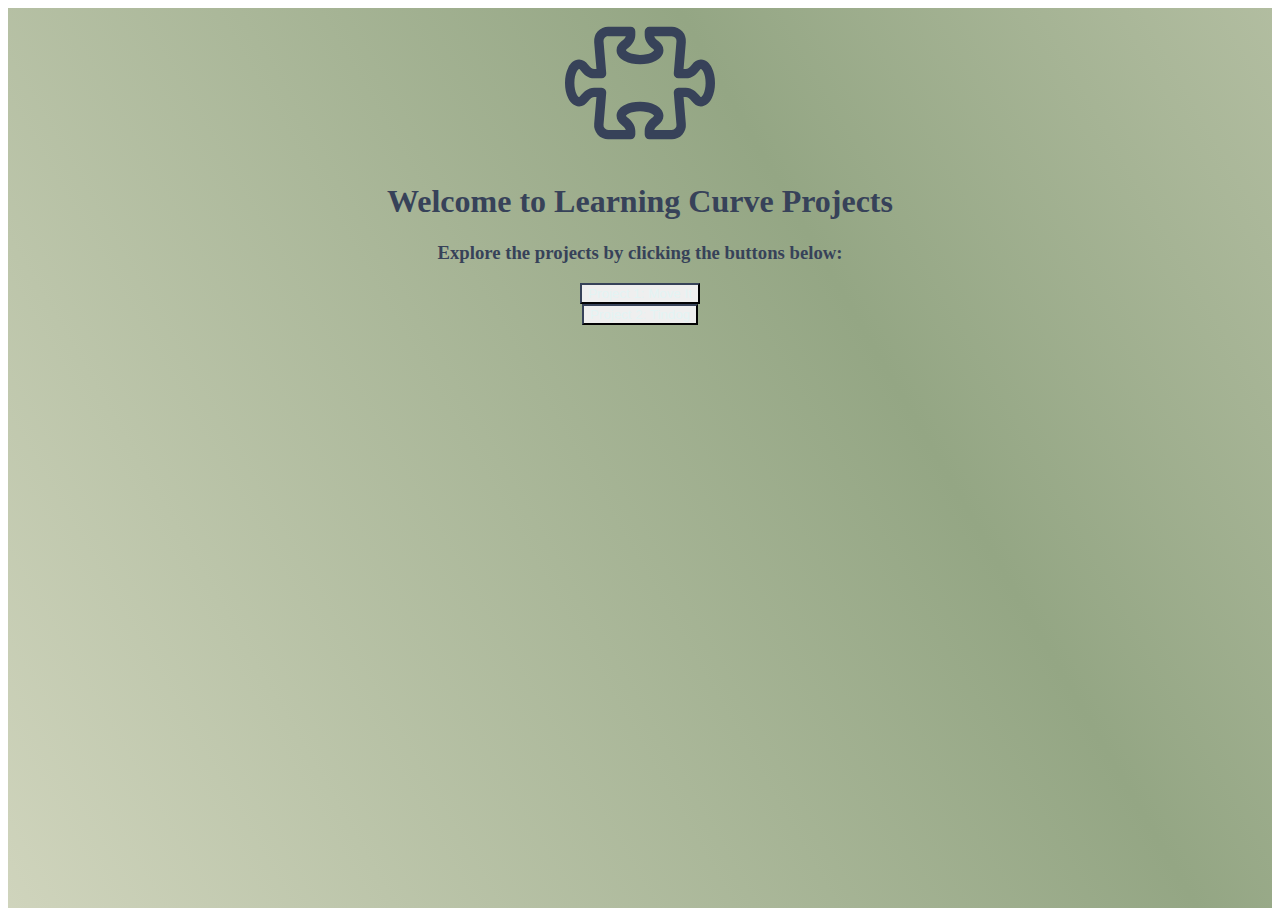
<file: index.html>
<!DOCTYPE html>
<html lang="en">
<head>
    
    <meta charset="UTF-8">
    <meta name="viewport" content="width=device-width, initial-scale=1.0">
    <title>Learning Curve Projects</title>
    <link href="https://cdn.jsdelivr.net/npm/bootstrap@5.3.1/dist/css/bootstrap.min.css" rel="stylesheet" integrity="sha384-4bw+/aepP/YC94hEpVNVgiZdgIC5+VKNBQNGCHeKRQN+PtmoHDEXuppvnDJzQIu9" crossorigin="anonymous">
    <link rel="stylesheet" href="style.css">
    <link rel="preconnect" href="https://fonts.googleapis.com">
<link rel="preconnect" href="https://fonts.gstatic.com" crossorigin>
<link href="https://fonts.googleapis.com/css2?family=Poppins:wght@200;300&display=swap" rel="stylesheet">
</head>

<body>
    <section id="header" class="gradient-background">
    <div class="container pt-5 cc1">    
        <svg xmlns="http://www.w3.org/2000/svg"  height="150" fill="#374259" class="bi bi-puzzle" viewBox="0 0 16 16">
            <path d="M3.112 3.645A1.5 1.5 0 0 1 4.605 2H7a.5.5 0 0 1 .5.5v.382c0 .696-.497 1.182-.872 1.469a.459.459 0 0 0-.115.118.113.113 0 0 0-.012.025L6.5 4.5v.003l.003.01c.004.01.014.028.036.053a.86.86 0 0 0 .27.194C7.09 4.9 7.51 5 8 5c.492 0 .912-.1 1.19-.24a.86.86 0 0 0 .271-.194.213.213 0 0 0 .039-.063v-.009a.112.112 0 0 0-.012-.025.459.459 0 0 0-.115-.118c-.375-.287-.872-.773-.872-1.469V2.5A.5.5 0 0 1 9 2h2.395a1.5 1.5 0 0 1 1.493 1.645L12.645 6.5h.237c.195 0 .42-.147.675-.48.21-.274.528-.52.943-.52.568 0 .947.447 1.154.862C15.877 6.807 16 7.387 16 8s-.123 1.193-.346 1.638c-.207.415-.586.862-1.154.862-.415 0-.733-.246-.943-.52-.255-.333-.48-.48-.675-.48h-.237l.243 2.855A1.5 1.5 0 0 1 11.395 14H9a.5.5 0 0 1-.5-.5v-.382c0-.696.497-1.182.872-1.469a.459.459 0 0 0 .115-.118.113.113 0 0 0 .012-.025L9.5 11.5v-.003a.214.214 0 0 0-.039-.064.859.859 0 0 0-.27-.193C8.91 11.1 8.49 11 8 11c-.491 0-.912.1-1.19.24a.859.859 0 0 0-.271.194.214.214 0 0 0-.039.063v.003l.001.006a.113.113 0 0 0 .012.025c.016.027.05.068.115.118.375.287.872.773.872 1.469v.382a.5.5 0 0 1-.5.5H4.605a1.5 1.5 0 0 1-1.493-1.645L3.356 9.5h-.238c-.195 0-.42.147-.675.48-.21.274-.528.52-.943.52-.568 0-.947-.447-1.154-.862C.123 9.193 0 8.613 0 8s.123-1.193.346-1.638C.553 5.947.932 5.5 1.5 5.5c.415 0 .733.246.943.52.255.333.48.48.675.48h.238l-.244-2.855zM4.605 3a.5.5 0 0 0-.498.55l.001.007.29 3.4A.5.5 0 0 1 3.9 7.5h-.782c-.696 0-1.182-.497-1.469-.872a.459.459 0 0 0-.118-.115.112.112 0 0 0-.025-.012L1.5 6.5h-.003a.213.213 0 0 0-.064.039.86.86 0 0 0-.193.27C1.1 7.09 1 7.51 1 8c0 .491.1.912.24 1.19.07.14.14.225.194.271a.213.213 0 0 0 .063.039H1.5l.006-.001a.112.112 0 0 0 .025-.012.459.459 0 0 0 .118-.115c.287-.375.773-.872 1.469-.872H3.9a.5.5 0 0 1 .498.542l-.29 3.408a.5.5 0 0 0 .497.55h1.878c-.048-.166-.195-.352-.463-.557-.274-.21-.52-.528-.52-.943 0-.568.447-.947.862-1.154C6.807 10.123 7.387 10 8 10s1.193.123 1.638.346c.415.207.862.586.862 1.154 0 .415-.246.733-.52.943-.268.205-.415.39-.463.557h1.878a.5.5 0 0 0 .498-.55l-.001-.007-.29-3.4A.5.5 0 0 1 12.1 8.5h.782c.696 0 1.182.497 1.469.872.05.065.091.099.118.115.013.008.021.01.025.012a.02.02 0 0 0 .006.001h.003a.214.214 0 0 0 .064-.039.86.86 0 0 0 .193-.27c.14-.28.24-.7.24-1.191 0-.492-.1-.912-.24-1.19a.86.86 0 0 0-.194-.271.215.215 0 0 0-.063-.039H14.5l-.006.001a.113.113 0 0 0-.025.012.459.459 0 0 0-.118.115c-.287.375-.773.872-1.469.872H12.1a.5.5 0 0 1-.498-.543l.29-3.407a.5.5 0 0 0-.497-.55H9.517c.048.166.195.352.463.557.274.21.52.528.52.943 0 .568-.447.947-.862 1.154C9.193 5.877 8.613 6 8 6s-1.193-.123-1.638-.346C5.947 5.447 5.5 5.068 5.5 4.5c0-.415.246-.733.52-.943.268-.205.415-.39.463-.557H4.605z"/>
          </svg>
            <h1 class="col-lg-12 h1c my-4"> Welcome to Learning Curve Projects </h1>
            <h3 class = "col-lg-12 h1c my-4"> Explore the projects by clicking the buttons below:</h3>
            <a href="https://sunnyrupabhinda.github.io/learningcurveprojects/moveit/">
                <button type="button" class="btn btn-outline-secondary btn-lg mb-2 btn-custom">Project 1: Move It</button> <br/>
            </a>
            <a href="https://sunnyrupabhinda.github.io/learningcurveprojects/tindog">
                <button type="button" class="btn btn-outline-secondary btn-lg mb-2 btn-custom">Project 2: Tindog</button>
            </a>
        </div>
    </section>
        
</body>
</html>
</file>
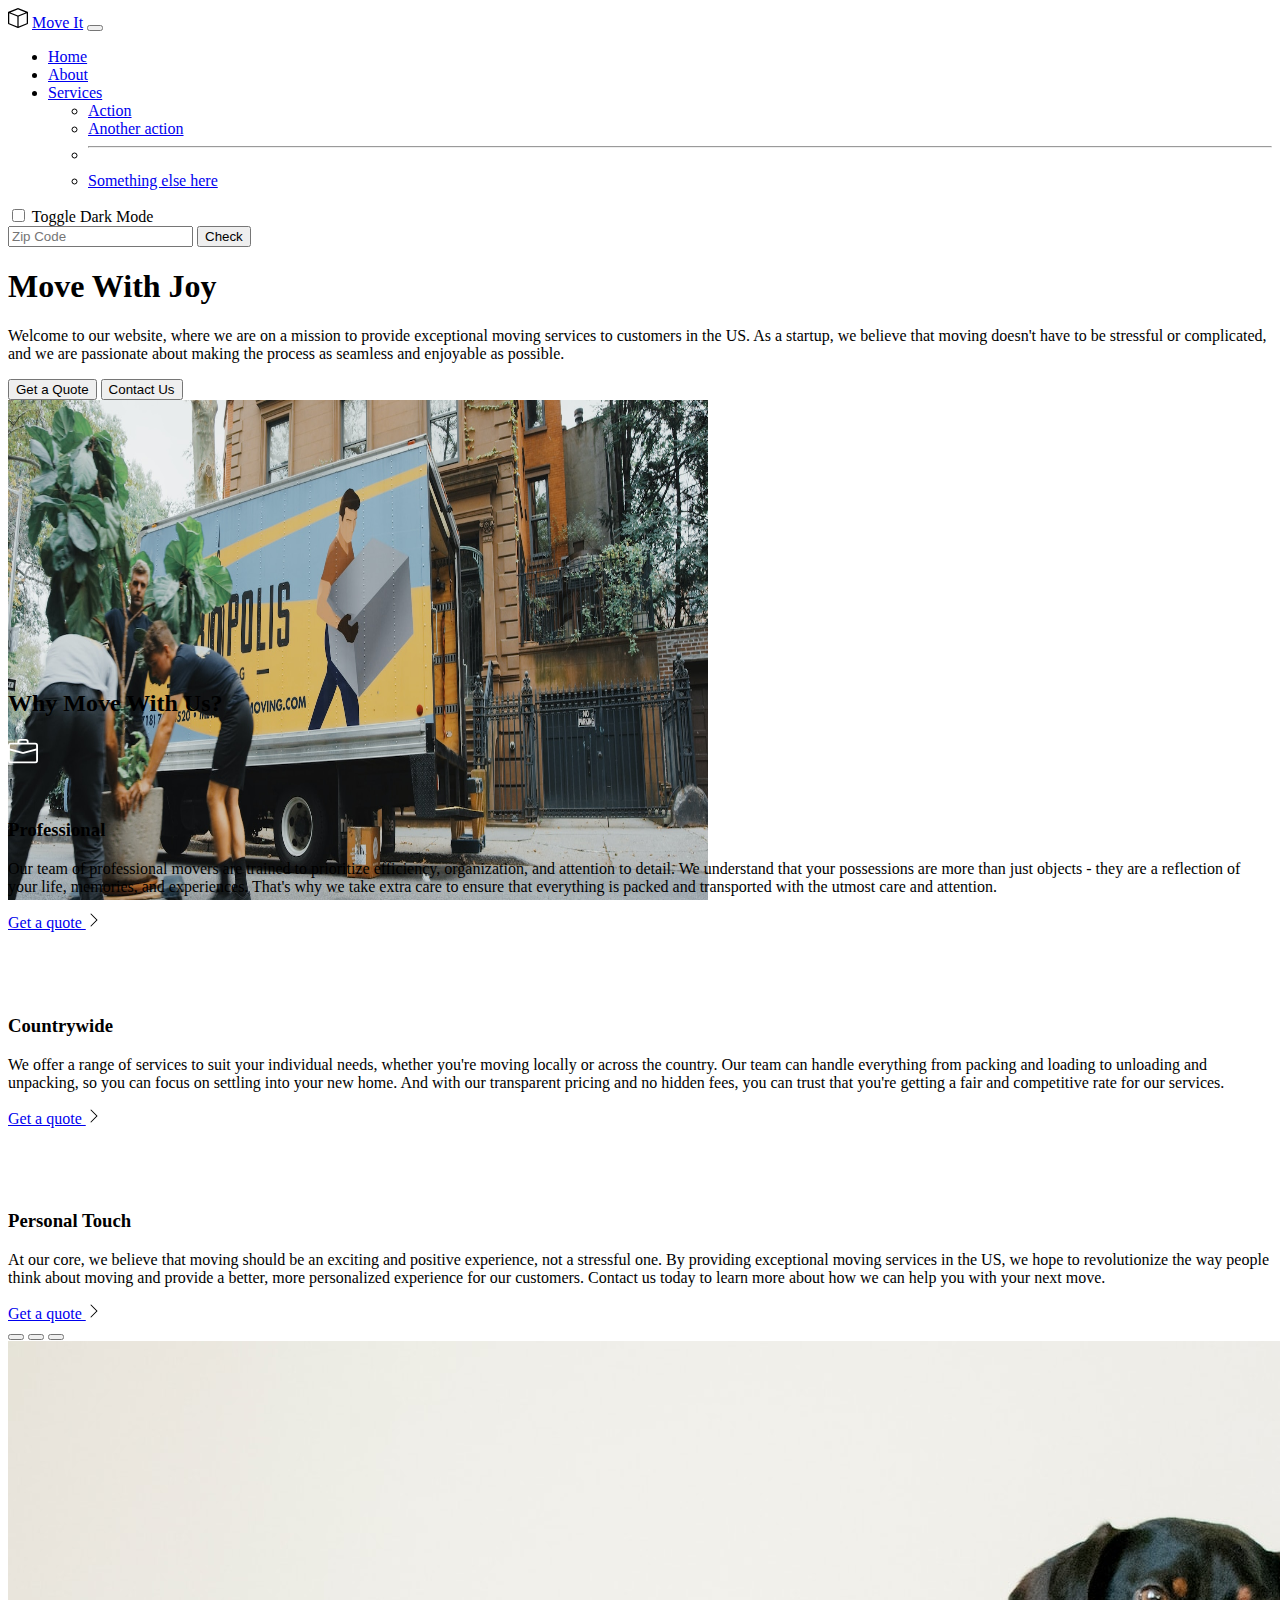
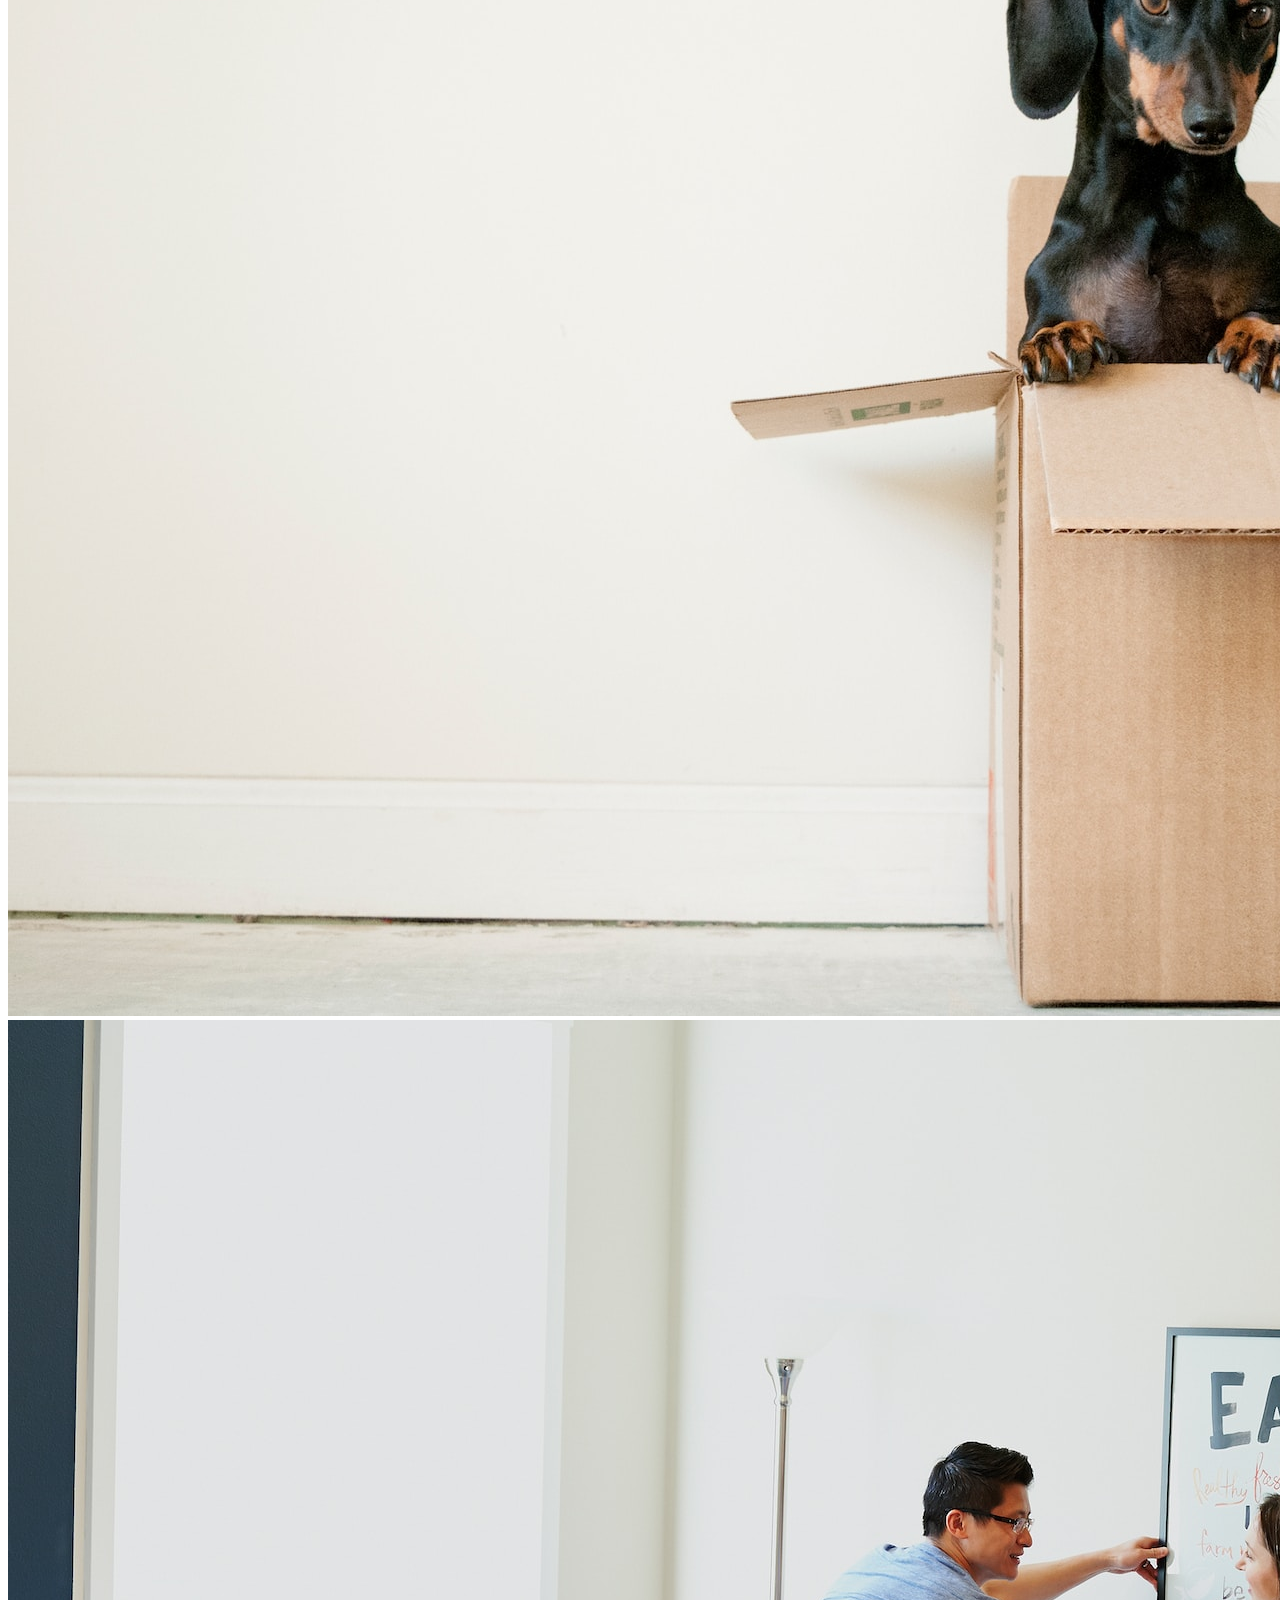
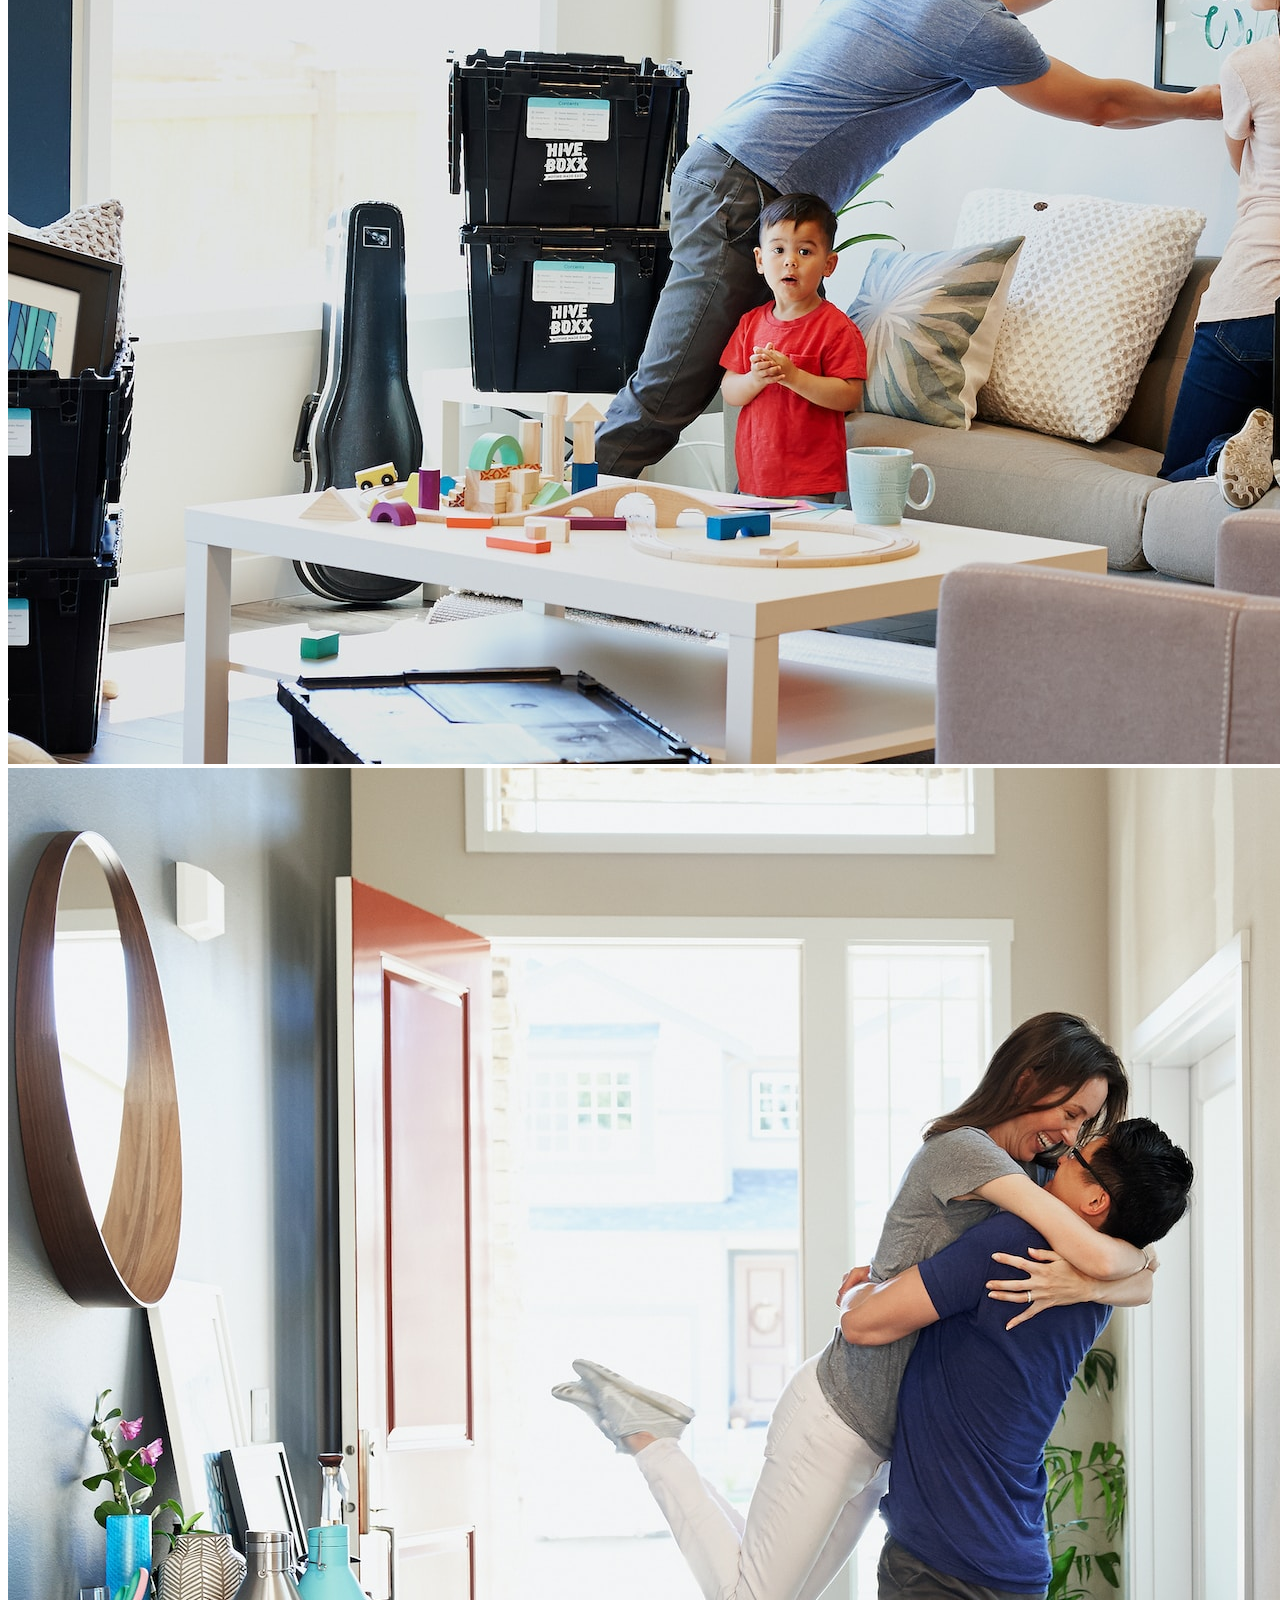
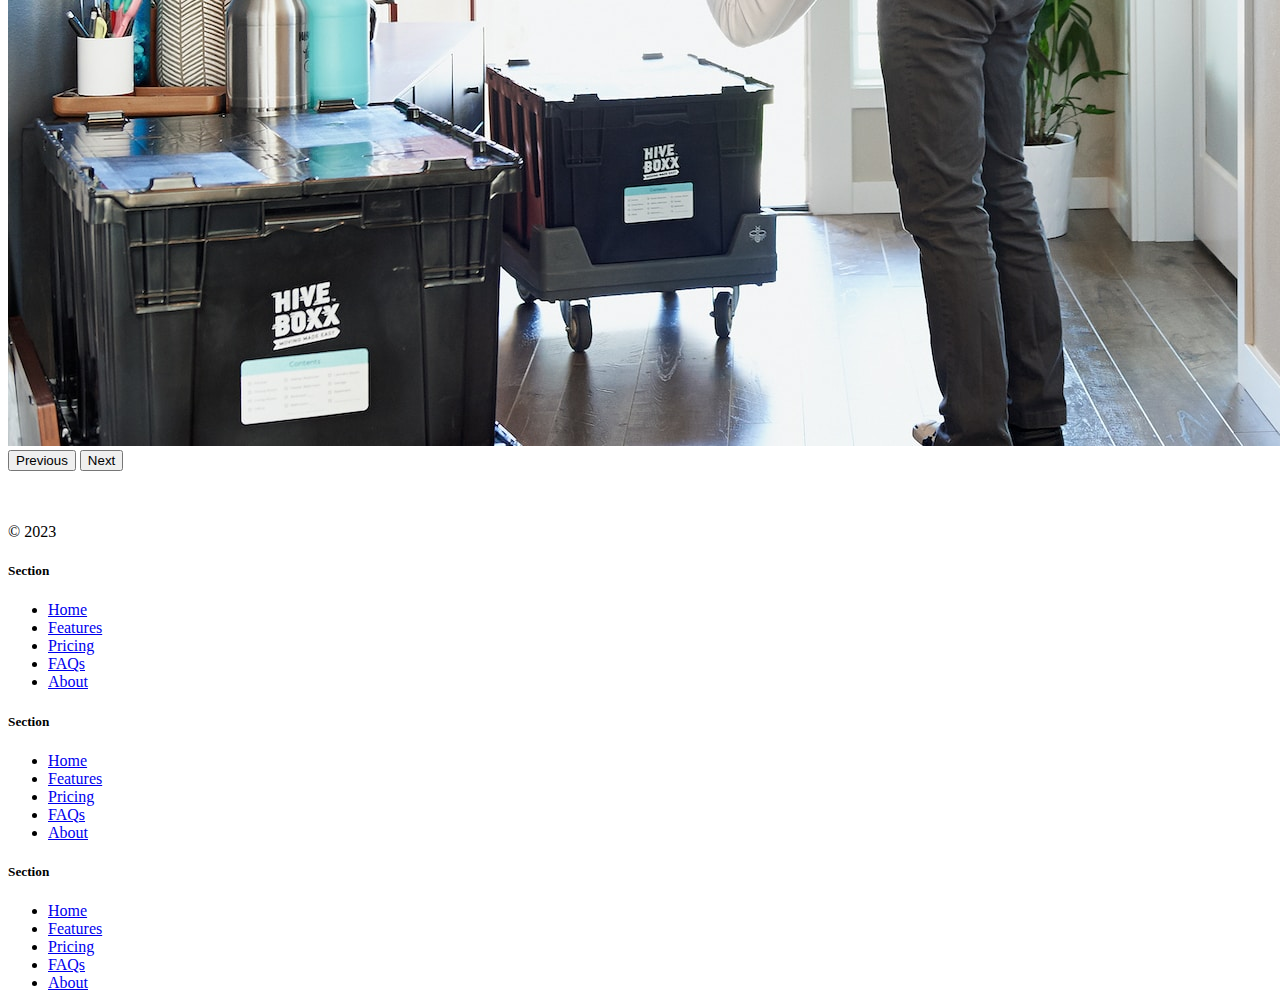
<file: moveit/index.html>
<!DOCTYPE html>
<html lang="en" >
  <!-- data-bs-theme="dark" -->

<head>
  <meta charset="UTF-8" >
  <meta name="viewport" content="width=device-width, initial-scale=1.0">
  <title>Move It</title>
  <link href="https://cdn.jsdelivr.net/npm/bootstrap@5.3.0-alpha2/dist/css/bootstrap.min.css" rel="stylesheet"
    integrity="sha384-aFq/bzH65dt+w6FI2ooMVUpc+21e0SRygnTpmBvdBgSdnuTN7QbdgL+OapgHtvPp" crossorigin="anonymous">
  
    <script src="https://cdn.jsdelivr.net/npm/bootstrap@5.3.1/dist/js/bootstrap.bundle.min.js" integrity="sha384-HwwvtgBNo3bZJJLYd8oVXjrBZt8cqVSpeBNS5n7C8IVInixGAoxmnlMuBnhbgrkm" crossorigin="anonymous"></script>
  <style>
    .feature-icon {
  width: 4rem;
  height: 4rem;
  border-radius: 0.75rem;
}

  </style>
</head>

<body>
  <nav class="navbar navbar-expand-lg bg-body-tertiary">
    <div class="container-fluid">
      <svg xmlns="http://www.w3.org/2000/svg"  height="20" fill="currentColor" class="bi bi-box" viewBox="0 0 16 16">
        <path d="M8.186 1.113a.5.5 0 0 0-.372 0L1.846 3.5 8 5.961 14.154 3.5 8.186 1.113zM15 4.239l-6.5 2.6v7.922l6.5-2.6V4.24zM7.5 14.762V6.838L1 4.239v7.923l6.5 2.6zM7.443.184a1.5 1.5 0 0 1 1.114 0l7.129 2.852A.5.5 0 0 1 16 3.5v8.662a1 1 0 0 1-.629.928l-7.185 2.874a.5.5 0 0 1-.372 0L.63 13.09a1 1 0 0 1-.63-.928V3.5a.5.5 0 0 1 .314-.464L7.443.184z"/>
      </svg>
      <a class="navbar-brand" href="#">Move It</a>
      <button class="navbar-toggler" type="button" data-bs-toggle="collapse" data-bs-target="#navbarSupportedContent" aria-controls="navbarSupportedContent" aria-expanded="false" aria-label="Toggle navigation">
        <span class="navbar-toggler-icon"></span>
      </button>
      <div class="collapse navbar-collapse" id="navbarSupportedContent">
        <ul class="navbar-nav me-auto mb-2 mb-lg-0">
          <li class="nav-item">
            <a class="nav-link active" aria-current="page" href="#">Home</a>
          </li>
          <li class="nav-item">
            <a class="nav-link" href="#">About</a>
          </li>
          <li class="nav-item dropdown">
            <a class="nav-link dropdown-toggle" href="#" role="button" data-bs-toggle="dropdown" aria-expanded="false">
              Services
            </a>
            <ul class="dropdown-menu">
              <li><a class="dropdown-item" href="#">Action</a></li>
              <li><a class="dropdown-item" href="#">Another action</a></li>
              <li><hr class="dropdown-divider"></li>
              <li><a class="dropdown-item" href="#">Something else here</a></li>
            </ul>
          </li>
          
        </ul>

        <div class="form-check form-switch me-4">
          <input class="form-check-input" type="checkbox" role="switch" id="flexSwitchCheckDefault">
          <label class="form-check-label" for="flexSwitchCheckDefault">Toggle Dark Mode</label>
        </div>
        
        <form class="d-flex" role="search">
            
          
          <input class="form-control me-2" type="search" placeholder="Zip Code" aria-label="">
          <button class="btn btn-outline-success" type="submit">Check</button>
        </form>
      </div>
    </div>
  </nav>

  <div class="px-4 pt-5 my-5 text-center border-bottom">
    <h1 class="display-4 fw-bold text-body-emphasis">Move With Joy</h1>
    <div class="col-lg-6 mx-auto">
      <p class="lead mb-4">Welcome to our website, where we are on a mission to provide exceptional moving services to
        customers in the US. As a
        startup, we believe that moving doesn't have to be stressful or complicated, and we are passionate about making
        the
        process as seamless and enjoyable as possible.</p>
      <div class="d-grid gap-2 d-sm-flex justify-content-sm-center mb-5">
        <button type="button" class="btn btn-primary btn-lg px-4 me-sm-3">Get a Quote</button>
        <button type="button" class="btn btn-outline-secondary btn-lg px-4">Contact Us</button>
      </div>
    </div>
    <div class="overflow-hidden" style="max-height: 30vh;">
      <div class="container px-5">
        <img src="./moving-van.jpg" class="img-fluid border rounded-3 shadow-lg mb-4" alt="Moving Van" width="700" height="500" loading="lazy">
      </div>
    </div>
  </div>

  <div class="container px-4 py-5" id="featured-3">
    <h2 class="pb-2 border-bottom">Why Move With Us?</h2>
    <div class="row g-4 py-5 row-cols-1 row-cols-lg-3">
      <div class="feature col">
        <div class="feature-icon d-inline-flex align-items-center justify-content-center text-bg-primary bg-gradient fs-2 mb-3">
          <img src="./briefcase.svg" alt="briefcase" height="30">
        </div>
        <h3 class="fs-2">Professional</h3>
        <p>Our team of professional movers are trained to prioritize efficiency, organization, and attention to detail.
          We
          understand that your possessions are more than just objects - they are a reflection of your life, memories,
          and
          experiences. That's why we take extra care to ensure that everything is packed and transported with the utmost
          care and
          attention.</p>
        <a href="#" class="icon-link">
          Get a quote
          <img src="./chevron-right.svg" alt="chevron-right">
        </a>
      </div>
      <div class="feature col">
        <div class="feature-icon d-inline-flex align-items-center justify-content-center text-bg-primary bg-gradient fs-2 mb-3">
          <img src="./bus-front.svg" alt="bus" height="30">
        </div>
        <h3 class="fs-2">Countrywide</h3>
        <p>We offer a range of services to suit your individual needs, whether you're moving locally or across the
          country. Our
          team can handle everything from packing and loading to unloading and unpacking, so you can focus on settling
          into your
          new home. And with our transparent pricing and no hidden fees, you can trust that you're getting a fair and
          competitive
          rate for our services.</p>
        <a href="#" class="icon-link">
          Get a quote
          <img src="./chevron-right.svg" alt="chevron-right">
        </a>
      </div>
      <div class="feature col">
        <div class="feature-icon d-inline-flex align-items-center justify-content-center text-bg-primary bg-gradient fs-2 mb-3">
          <img src="./chat-square-heart.svg" alt="chat-square-heart" height="30">
        </div>
        <h3 class="fs-2">Personal Touch</h3>
        <p>At our core, we believe that moving should be an exciting and positive experience, not a stressful one. By
          providing
          exceptional moving services in the US, we hope to revolutionize the way people think about moving and provide
          a better,
          more personalized experience for our customers. Contact us today to learn more about how we can help you with
          your next
          move.</p>
        <a href="#" class="icon-link">
          Get a quote
          <img src="./chevron-right.svg" alt="chevron-right">
        </a>
      </div>
    </div>
  </div>
  <div class="container">
    <div id="carouselExampleIndicators" class="carousel slide">
      <div class="carousel-indicators">
        <button type="button" data-bs-target="#carouselExampleIndicators" data-bs-slide-to="0" class="active" aria-current="true" aria-label="Slide 1"></button>
        <button type="button" data-bs-target="#carouselExampleIndicators" data-bs-slide-to="1" aria-label="Slide 2"></button>
        <button type="button" data-bs-target="#carouselExampleIndicators" data-bs-slide-to="2" aria-label="Slide 3"></button>
      </div>
      <div class="carousel-inner">
        <div class="carousel-item active">
          <img src="./dog.jpg" class="d-block w-100" alt="...">
        </div>
        <div class="carousel-item">
          <img src="./family.jpg" class="d-block w-100" alt="...">
        </div>
        <div class="carousel-item">
          <img src="./couple.jpg" class="d-block w-100" alt="...">
        </div>
      </div>
      <button class="carousel-control-prev" type="button" data-bs-target="#carouselExampleIndicators" data-bs-slide="prev">
        <span class="carousel-control-prev-icon" aria-hidden="true"></span>
        <span class="visually-hidden">Previous</span>
      </button>
      <button class="carousel-control-next" type="button" data-bs-target="#carouselExampleIndicators" data-bs-slide="next">
        <span class="carousel-control-next-icon" aria-hidden="true"></span>
        <span class="visually-hidden">Next</span>
      </button>
    </div>
  </div>

  <div class="container">
    <footer class="row row-cols-1 row-cols-sm-2 row-cols-md-5 py-5 my-5 border-top">
      <div class="col mb-3">
        <a href="/" class="d-flex align-items-center mb-3 link-body-emphasis text-decoration-none">
          <svg class="bi me-2" width="40" height="32"><use xlink:href="#bootstrap"></use></svg>
        </a>
        <p class="text-body-secondary">© 2023</p>
      </div>
  
      <div class="col mb-3">
  
      </div>
      <div class="container">
      <div class="col mb-3">
        <h5>Section</h5>
        <ul class="nav flex-column">
          <li class="nav-item mb-2"><a href="#" class="nav-link p-0 text-body-secondary">Home</a></li>
          <li class="nav-item mb-2"><a href="#" class="nav-link p-0 text-body-secondary">Features</a></li>
          <li class="nav-item mb-2"><a href="#" class="nav-link p-0 text-body-secondary">Pricing</a></li>
          <li class="nav-item mb-2"><a href="#" class="nav-link p-0 text-body-secondary">FAQs</a></li>
          <li class="nav-item mb-2"><a href="#" class="nav-link p-0 text-body-secondary">About</a></li>
        </ul>
      </div>
  
      <div class="col mb-3">
        <h5>Section</h5>
        <ul class="nav flex-column">
          <li class="nav-item mb-2"><a href="#" class="nav-link p-0 text-body-secondary">Home</a></li>
          <li class="nav-item mb-2"><a href="#" class="nav-link p-0 text-body-secondary">Features</a></li>
          <li class="nav-item mb-2"><a href="#" class="nav-link p-0 text-body-secondary">Pricing</a></li>
          <li class="nav-item mb-2"><a href="#" class="nav-link p-0 text-body-secondary">FAQs</a></li>
          <li class="nav-item mb-2"><a href="#" class="nav-link p-0 text-body-secondary">About</a></li>
        </ul>
      </div>
  
      <div class="col mb-3">
        <h5>Section</h5>
        <ul class="nav flex-column">
          <li class="nav-item mb-2"><a href="#" class="nav-link p-0 text-body-secondary">Home</a></li>
          <li class="nav-item mb-2"><a href="#" class="nav-link p-0 text-body-secondary">Features</a></li>
          <li class="nav-item mb-2"><a href="#" class="nav-link p-0 text-body-secondary">Pricing</a></li>
          <li class="nav-item mb-2"><a href="#" class="nav-link p-0 text-body-secondary">FAQs</a></li>
          <li class="nav-item mb-2"><a href="#" class="nav-link p-0 text-body-secondary">About</a></li>
        </ul>
      </div>
    </footer>
  </div>
</div>
  

</body>

</html>
</file>
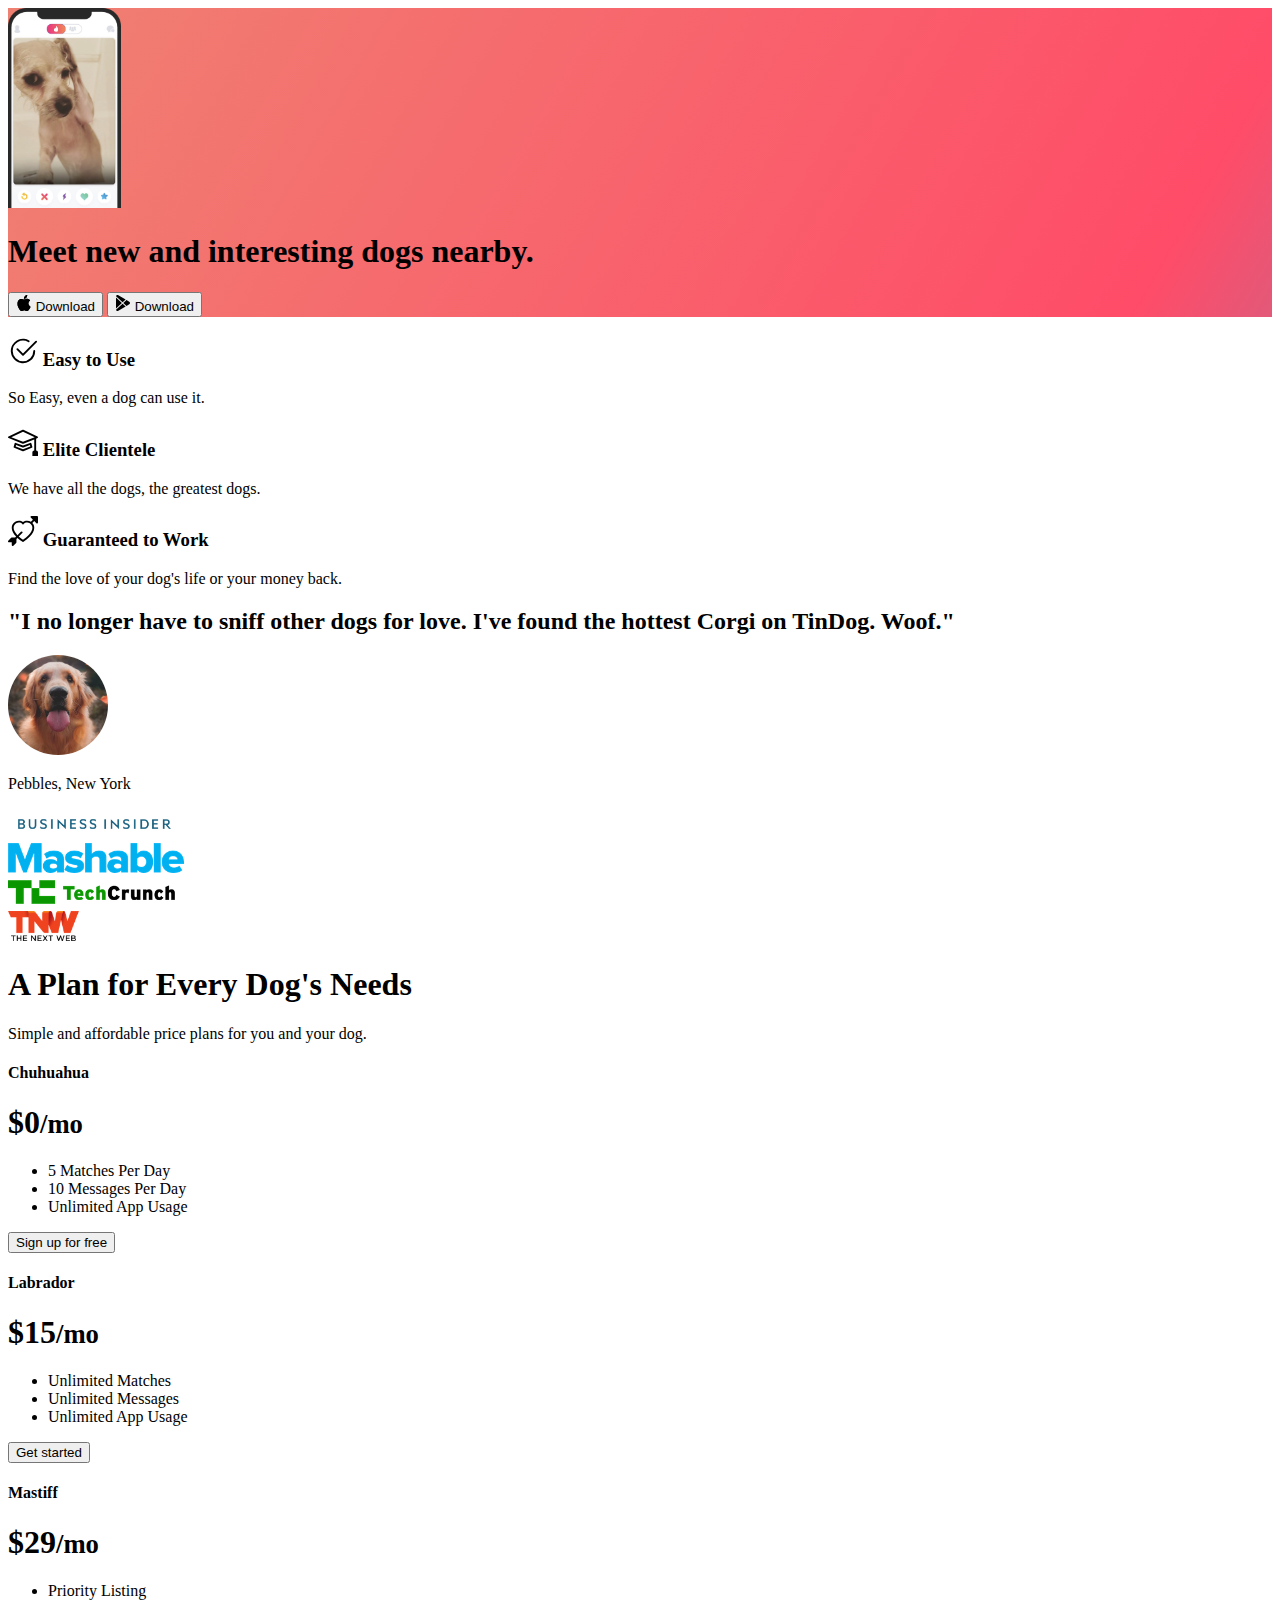
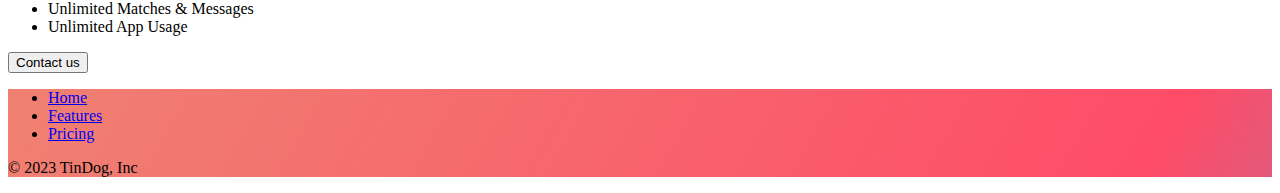
<file: tindog/index.html>
<!DOCTYPE html>
<html lang="en">

<head>
  <meta charset="UTF-8">
  <meta name="viewport" content="width=device-width, initial-scale=1.0">
  <link href="https://cdn.jsdelivr.net/npm/bootstrap@5.3.1/dist/css/bootstrap.min.css" rel="stylesheet" integrity="sha384-4bw+/aepP/YC94hEpVNVgiZdgIC5+VKNBQNGCHeKRQN+PtmoHDEXuppvnDJzQIu9" crossorigin="anonymous">

  <script src="https://cdn.jsdelivr.net/npm/bootstrap@5.3.1/dist/js/bootstrap.bundle.min.js" integrity="sha384-HwwvtgBNo3bZJJLYd8oVXjrBZt8cqVSpeBNS5n7C8IVInixGAoxmnlMuBnhbgrkm" crossorigin="anonymous"></script>
  <link rel="stylesheet" href="style.css">
  <title>TinDog</title>
  
  
</head>

<body>

  <!-- Title -->
  
  <section id="title" class="gradient-background ">
    <div class="container col-xxl-8 px-4 pt-5">
      <div class="row flex-lg-row-reverse align-items-center g-5 pt-5">
        <div class="col-10 col-sm-8 col-lg-6">
          <img src="iphone.png" class="d-block mx-lg-auto img-fluid " alt="Bootstrap Themes" loading="lazy" height="200">
        </div>
        <div class="col-lg-6">
          <h1 class="display-5 fw-bold text-body-emphasis lh-1 mb-3">Meet new and interesting dogs nearby.</h1>
          
          <div class="d-grid gap-2 d-md-flex justify-content-md-start">
            <button type="button" class="btn btn-light btn-lg px-4 me-md-2"> <svg xmlns="http://www.w3.org/2000/svg" width="16" height="16" fill="currentColor"
              class="bi bi-apple mb-1" viewBox="0 0 16 16">
<path
                d="M11.182.008C11.148-.03 9.923.023 8.857 1.18c-1.066 1.156-.902 2.482-.878 2.516.024.034 1.52.087 2.475-1.258.955-1.345.762-2.391.728-2.43Zm3.314 11.733c-.048-.096-2.325-1.234-2.113-3.422.212-2.189 1.675-2.789 1.698-2.854.023-.065-.597-.79-1.254-1.157a3.692 3.692 0 0 0-1.563-.434c-.108-.003-.483-.095-1.254.116-.508.139-1.653.589-1.968.607-.316.018-1.256-.522-2.267-.665-.647-.125-1.333.131-1.824.328-.49.196-1.422.754-2.074 2.237-.652 1.482-.311 3.83-.067 4.56.244.729.625 1.924 1.273 2.796.576.984 1.34 1.667 1.659 1.899.319.232 1.219.386 1.843.067.502-.308 1.408-.485 1.766-.472.357.013 1.061.154 1.782.539.571.197 1.111.115 1.652-.105.541-.221 1.324-1.059 2.238-2.758.347-.79.505-1.217.473-1.282Z" />
<path
                d="M11.182.008C11.148-.03 9.923.023 8.857 1.18c-1.066 1.156-.902 2.482-.878 2.516.024.034 1.52.087 2.475-1.258.955-1.345.762-2.391.728-2.43Zm3.314 11.733c-.048-.096-2.325-1.234-2.113-3.422.212-2.189 1.675-2.789 1.698-2.854.023-.065-.597-.79-1.254-1.157a3.692 3.692 0 0 0-1.563-.434c-.108-.003-.483-.095-1.254.116-.508.139-1.653.589-1.968.607-.316.018-1.256-.522-2.267-.665-.647-.125-1.333.131-1.824.328-.49.196-1.422.754-2.074 2.237-.652 1.482-.311 3.83-.067 4.56.244.729.625 1.924 1.273 2.796.576.984 1.34 1.667 1.659 1.899.319.232 1.219.386 1.843.067.502-.308 1.408-.485 1.766-.472.357.013 1.061.154 1.782.539.571.197 1.111.115 1.652-.105.541-.221 1.324-1.059 2.238-2.758.347-.79.505-1.217.473-1.282Z" />
</svg> Download</button>
            <button type="button" class="btn btn-outline-light btn-lg px-4"><svg xmlns="http://www.w3.org/2000/svg" width="16" height="16" fill="currentColor"
              class="bi bi-google-play mb-1" viewBox="0 0 16 16">
<path
                d="M14.222 9.374c1.037-.61 1.037-2.137 0-2.748L11.528 5.04 8.32 8l3.207 2.96 2.694-1.586Zm-3.595 2.116L7.583 8.68 1.03 14.73c.201 1.029 1.36 1.61 2.303 1.055l7.294-4.295ZM1 13.396V2.603L6.846 8 1 13.396ZM1.03 1.27l6.553 6.05 3.044-2.81L3.333.215C2.39-.341 1.231.24 1.03 1.27Z" />
</svg> Download</button>
          </div>
        </div>
      </div>
    </div>
  </section>

  <!-- Features -->
  <section id="features">
    <div class="container">
      <div class="row g-4 py-5 row-cols-1 row-cols-lg-3">
        <div class="feature col">
          <div class="feature-icon d-inline-flex align-items-center justify-content-center text-bg-primary bg-gradient fs-2 mb-3">
           
          </div>
          <h3 class="fs-2 text-body-emphasis"><svg xmlns="http://www.w3.org/2000/svg" height="30" fill="currentColor" class="bi bi-check2-circle"
            viewBox="0 0 16 16">
<path
              d="M2.5 8a5.5 5.5 0 0 1 8.25-4.764.5.5 0 0 0 .5-.866A6.5 6.5 0 1 0 14.5 8a.5.5 0 0 0-1 0 5.5 5.5 0 1 1-11 0z" />
<path
              d="M15.354 3.354a.5.5 0 0 0-.708-.708L8 9.293 5.354 6.646a.5.5 0 1 0-.708.708l3 3a.5.5 0 0 0 .708 0l7-7z" />
</svg> Easy to Use</h3>
          <p>So Easy, even a dog can use it.</p>
          
        </div>
        <div class="feature col">
          <div class="feature-icon d-inline-flex align-items-center justify-content-center text-bg-primary bg-gradient fs-2 mb-3">
            
          </div>
          <h3 class="fs-2 text-body-emphasis"><svg xmlns="http://www.w3.org/2000/svg" height="30" fill="currentColor" class="bi bi-mortarboard" viewBox="0 0 16 16">
            <path d="M8.211 2.047a.5.5 0 0 0-.422 0l-7.5 3.5a.5.5 0 0 0 .025.917l7.5 3a.5.5 0 0 0 .372 0L14 7.14V13a1 1 0 0 0-1 1v2h3v-2a1 1 0 0 0-1-1V6.739l.686-.275a.5.5 0 0 0 .025-.917l-7.5-3.5ZM8 8.46 1.758 5.965 8 3.052l6.242 2.913L8 8.46Z"/>
            <path d="M4.176 9.032a.5.5 0 0 0-.656.327l-.5 1.7a.5.5 0 0 0 .294.605l4.5 1.8a.5.5 0 0 0 .372 0l4.5-1.8a.5.5 0 0 0 .294-.605l-.5-1.7a.5.5 0 0 0-.656-.327L8 10.466 4.176 9.032Zm-.068 1.873.22-.748 3.496 1.311a.5.5 0 0 0 .352 0l3.496-1.311.22.748L8 12.46l-3.892-1.556Z"/>
            </svg> Elite Clientele</h3>
          <p >We have all the dogs, the greatest dogs.</p>
          
        </div>
        <div class="feature col">
          <div class="feature-icon d-inline-flex align-items-center justify-content-center text-bg-primary bg-gradient fs-2 mb-3">
            
          </div>
          <h3 class="fs-2 text-body-emphasis"><svg xmlns="http://www.w3.org/2000/svg" height="30" fill="currentColor" class="bi bi-arrow-through-heart"
            viewBox="0 0 16 16">
<path fill-rule="evenodd"
              d="M2.854 15.854A.5.5 0 0 1 2 15.5V14H.5a.5.5 0 0 1-.354-.854l1.5-1.5A.5.5 0 0 1 2 11.5h1.793l.53-.53c-.771-.802-1.328-1.58-1.704-2.32-.798-1.575-.775-2.996-.213-4.092C3.426 2.565 6.18 1.809 8 3.233c1.25-.98 2.944-.928 4.212-.152L13.292 2 12.147.854A.5.5 0 0 1 12.5 0h3a.5.5 0 0 1 .5.5v3a.5.5 0 0 1-.854.354L14 2.707l-1.006 1.006c.236.248.44.531.6.845.562 1.096.585 2.517-.213 4.092-.793 1.563-2.395 3.288-5.105 5.08L8 13.912l-.276-.182a21.86 21.86 0 0 1-2.685-2.062l-.539.54V14a.5.5 0 0 1-.146.354l-1.5 1.5Zm2.893-4.894A20.419 20.419 0 0 0 8 12.71c2.456-1.666 3.827-3.207 4.489-4.512.679-1.34.607-2.42.215-3.185-.817-1.595-3.087-2.054-4.346-.761L8 4.62l-.358-.368c-1.259-1.293-3.53-.834-4.346.761-.392.766-.464 1.845.215 3.185.323.636.815 1.33 1.519 2.065l1.866-1.867a.5.5 0 1 1 .708.708L5.747 10.96Z" />
</svg> Guaranteed to Work</h3>
          <p>Find the love of your dog's life or your money back.</p>
          
        </div>
      </div>
    </div>  
  </section>
  <!-- Testimonial -->
  <section id="testimonial">
    <div class="my-5">
      <div class="p-5 text-center bg-body-tertiary">
        <div class="container py-5">
          <h2 class="text-body-emphasis">"I no longer have to sniff other dogs for love. I've found the hottest Corgi on TinDog. Woof."</h2>
          <img src="dog-img.jpg" class="profile-img mt-5 mb-2">
          <p class="col-lg-8 mx-auto lead">
            Pebbles, New York
          </p>
        </div>

        <div class="container">
          <div class="row">
            <div class="col-lg-3 col-sm-12" > 
              <img src="bizinsider.png" height="30"> 
            </div>
          
          <div class="col-lg-3 col-sm-12"> 
              <img src="mashable.png" height="30"> 
          </div>
          <div class="col-lg-3 col-sm-12"> 
              <img src="techcrunch.png" height="30"> 
          </div>
          <div class="col-lg-3 col-sm-12"> 
              <img src="tnw.png" height="30"> 
          </div>
        </div>

      </div>
    </div>

  </section>
  <!-- Pricing -->
  <section id="pricing">
    <div class="container">
      <div class="pricing-header p-3 pb-md-4 mx-auto text-center">
        <h1 class="display-4 fw-normal text-body-emphasis">A Plan for Every Dog's Needs
        </h1>
        <p class="fs-5 text-body-secondary">Simple and affordable price plans for you and your dog.

        </p>
      </div>
      <div class="row row-cols-1 row-cols-md-3 mb-3 text-center">
        <div class="col">
          <div class="card mb-4 rounded-3 shadow-sm">
            <div class="card-header py-3">
              <h4 class="my-0 fw-normal">Chuhuahua</h4>
            </div>
            <div class="card-body">
              <h1 class="card-title pricing-card-title">$0<small class="text-body-secondary fw-light">/mo</small></h1>
              <ul class="list-unstyled mt-3 mb-4">
                <li>5 Matches Per Day</li>
                <li>10 Messages Per Day</li>
                <li>Unlimited App Usage</li>
                
              </ul>
              <button type="button" class="w-100 btn btn-lg btn-outline-secondary">Sign up for free</button>
            </div>
          </div>
        </div>
        <div class="col">
          <div class="card mb-4 rounded-3 shadow-sm">
            <div class="card-header py-3">
              <h4 class="my-0 fw-normal">Labrador</h4>
            </div>
            <div class="card-body">
              <h1 class="card-title pricing-card-title">$15<small class="text-body-secondary fw-light">/mo</small></h1>
              <ul class="list-unstyled mt-3 mb-4">
                <li>Unlimited Matches </li>
                <li>Unlimited Messages</li>
                <li>Unlimited App Usage</li>
                
              </ul>
              <button type="button" class="w-100 btn btn-lg btn-dark">Get started</button>
            </div>
          </div>
        </div>
        <div class="col">
          <div class="card mb-4 rounded-3 shadow-sm border-secondary">
            <div class="card-header py-3 text-bg-dark border-secondary">
              <h4 class="my-0 fw-normal">Mastiff</h4>
            </div>
            <div class="card-body">
              <h1 class="card-title pricing-card-title">$29<small class="text-body-secondary fw-light">/mo</small></h1>
              <ul class="list-unstyled mt-3 mb-4">
                <li>Priority Listing</li>
                <li>Unlimited Matches & Messages</li>
                <li>Unlimited App Usage</li>
                
              </ul>
              <button type="button" class="w-100 btn btn-lg btn-dark">Contact us</button>
            </div>
          </div>
        </div>
      </div>
    </div>
  </section>
  <!-- Footer -->
  <section id="footer" class="gradient-background">
    <div class="container">
      <footer class="py-3 my-4">
        <ul class="nav justify-content-center border-bottom pb-3 mb-3">
          <li class="nav-item"><a href="#" class="nav-link px-2 text-body-secondary">Home</a></li>
          <li class="nav-item"><a href="#" class="nav-link px-2 text-body-secondary">Features</a></li>
          <li class="nav-item"><a href="#" class="nav-link px-2 text-body-secondary">Pricing</a></li>
        </ul>
        <p class="text-center text-body-secondary">© 2023 TinDog, Inc</p>
      </footer>
    </div>
  </section>
</body>

</html>
</file>
<file: style.css>
.gradient-background {
    background: linear-gradient(600deg, #E4E4D0, #94A684, #E4E4D0);
    background-size: 180% 180%;
    animation: gradient-animation 18s ease infinite;
  }
  
  @keyframes gradient-animation {
    0% {
      background-position: 0% 50%;
    }
    50% {
      background-position: 100% 50%;
    }
    100% {
      background-position: 0% 50%;
    }
  }


.cc1{
    text-align: center;
    height:100vh;
    gap:1.2rem;

}

.h1c{
    color: #374259;
    
}

.btn-custom{
    color:#E3F4F4;
    border-color:#374259;
}
</file>
<file: tindog/style.css>
.gradient-background {
  background: linear-gradient(300deg, #00bfff, #ff4c68, #ef8172);
  background-size: 180% 180%;
  animation: gradient-animation 18s ease infinite;
}

@keyframes gradient-animation {
  0% {
    background-position: 0% 50%;
  }
  50% {
    background-position: 100% 50%;
  }
  100% {
    background-position: 0% 50%;
  }
}

.icon-square {
  width: 3rem;
  height: 3rem;
  border-radius: 0.75rem;
}

.profile-img {
  height: 100px;
  border-radius: 50%;
}
</file>
